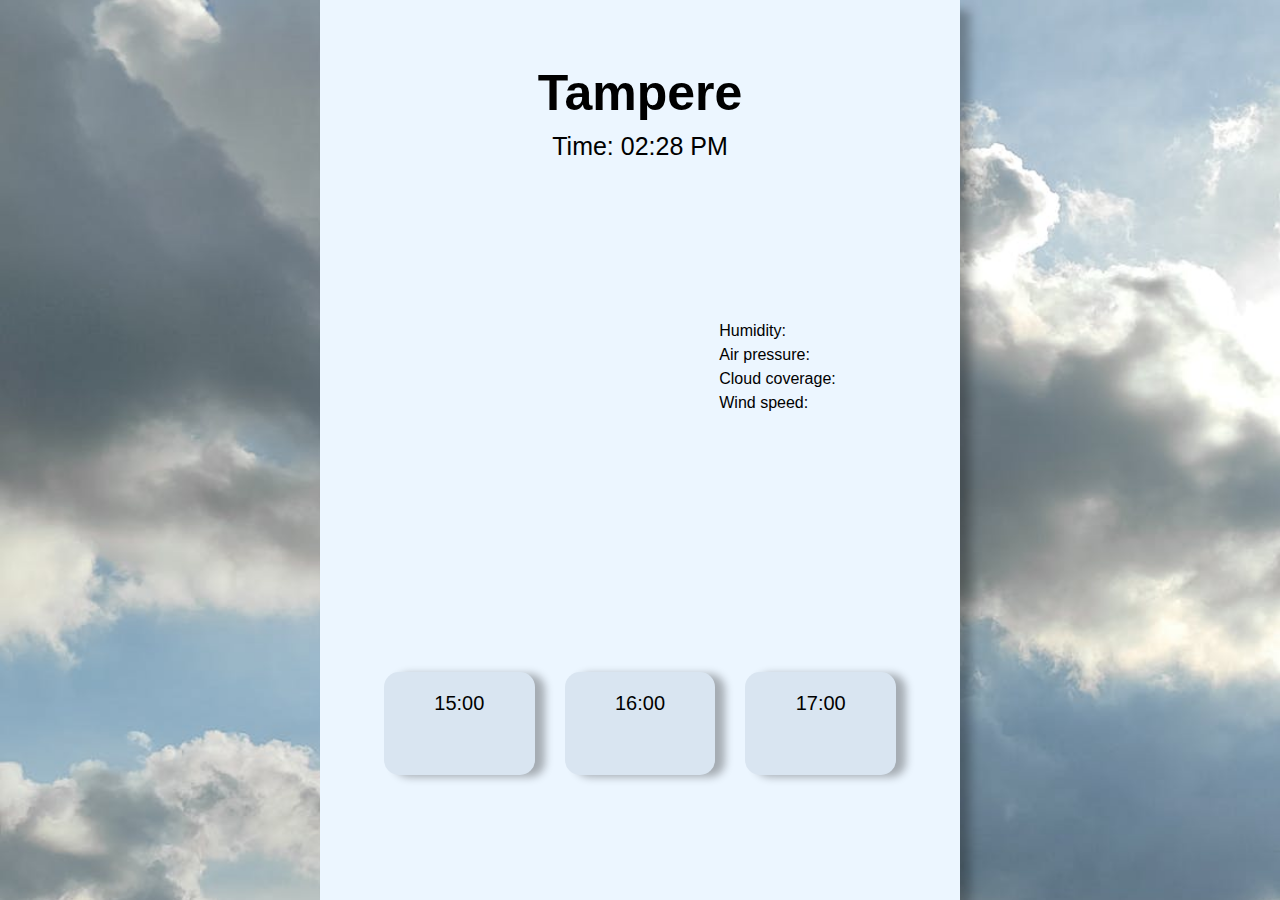
<file: WeatherAPI/index-1.html>
<!DOCTYPE html>
<html lang="en">
<head>
    <meta charset="UTF-8">
    <meta name="viewport" content="width=device-width, initial-scale=1.0">
    <title>Weather</title>
    <link rel="stylesheet" href="./style-1.css"/>
    <style>
        .back {
            display: flex;
            position: fixed;
            top: 20px;
            left: 20px;
            z-index: 999;
            gap: 7px;
        }

        .back a {
            text-decoration: none;
            color: black;
        }

    </style>
</head>
<body>

    <div id="display">
        <div class="head">
            <h2>Tampere</h2>
            <p id="current-time"></p>
        </div>
        
        <div id="current">
            <p class="fl" id="current-temp"></p>
            <img class="fl" id="current-icon">
            <div class="fl-info">
                <p>Humidity: </p>
                <p>Air pressure: </p>
                <p>Cloud coverage: </p>
                <p>Wind speed: </p>
            </div>
            <div class="fl-num">
                <p id="rel-humid"></p>
                <p id="air-pres"></p>
                <p id="cloud-cov"></p>
                <p id="wind-speed"></p>
            </div>
        </div>
        <div id="next">
            <div class="n">
                <p id="1h-t"></p>
                <img id="1h-img" width="50px">
                <p id="1h-temp"></p>
            </div>
            <div class="n">
                <p id="2h-t"></p>
                <img id="2h-img" width="50px">
                <p id="2h-temp"></p>
            </div>
            <div class="n">
                <p id="3h-t"></p>
                <img id="3h-img" width="50px">
                <p id="3h-temp"></p>
            </div>           
        </div>
    </div>
    <script src = "script.js"></script>
</body>
</html>
</file>
<file: WeatherAPI/style-1.css>
body {
    margin: 0;
    font-family: 'Gill Sans', 'Gill Sans MT', Calibri, 'Trebuchet MS', sans-serif;
    background-image: url('e.jpeg'); 
    background-size: cover; 
    background-repeat: no-repeat; 
    background-position: center center; 
}

#display {
    display: flex;
    flex-direction: column;
    background-color: rgb(236, 246, 255);
    width: 50%;
    margin-right: auto;
    margin-left: auto;
    height: 100vh;
    box-shadow: 10px 10px 10px rgb(0, 0, 0, 0.3);
}
.head {
    display: flex;
    flex-direction: column;
    align-items: center;
}

h2 {
    margin-top: 10%;
    text-align: center;
    font-size: 50px;
    margin-bottom: 0;
}

#current-time {
    margin-top: 10px;
    font-size: 25px;
}

#current {
    flex-grow: 1;
    display: flex;
    justify-content: space-between;
    align-items: center;
    align-self: center;
    gap: 5px;

}
#current-temp {
    margin-left: 35px;
    font-size: 50px;
   
}
#current .fl {
    display: flex;
    flex-direction: column;
    align-items: center; 
}

#current .fl-info {
    flex-grow: 1;
    font-size: 16px;
    text-align: left;
    line-height: 8px;
    margin-left: 35px;
}

#current .fl-num {
    font-size: 16px;
    text-align: left;
    line-height: 8px;
    margin-right: 35px;
}

#current-icon {
    width: 200px;
    flex-grow: 2;
    margin-left: 35px;
}

#next {
    flex-grow: 1;
    display: flex;
    flex-direction: row;
    gap: 30px;
    width: 80%;
    align-self: center;
}

#next .n {
    background-color: rgb(217, 229, 241);
    border-radius: 15px;
    flex-grow: 1;
    display: flex;
    flex-direction: column;
    align-items: center; 
    align-self: center;
    font-size: 20px;
    width: 400px;
    box-shadow: 10px 2px 8px rgb(0, 0, 0, 0.3);
}
</file>
